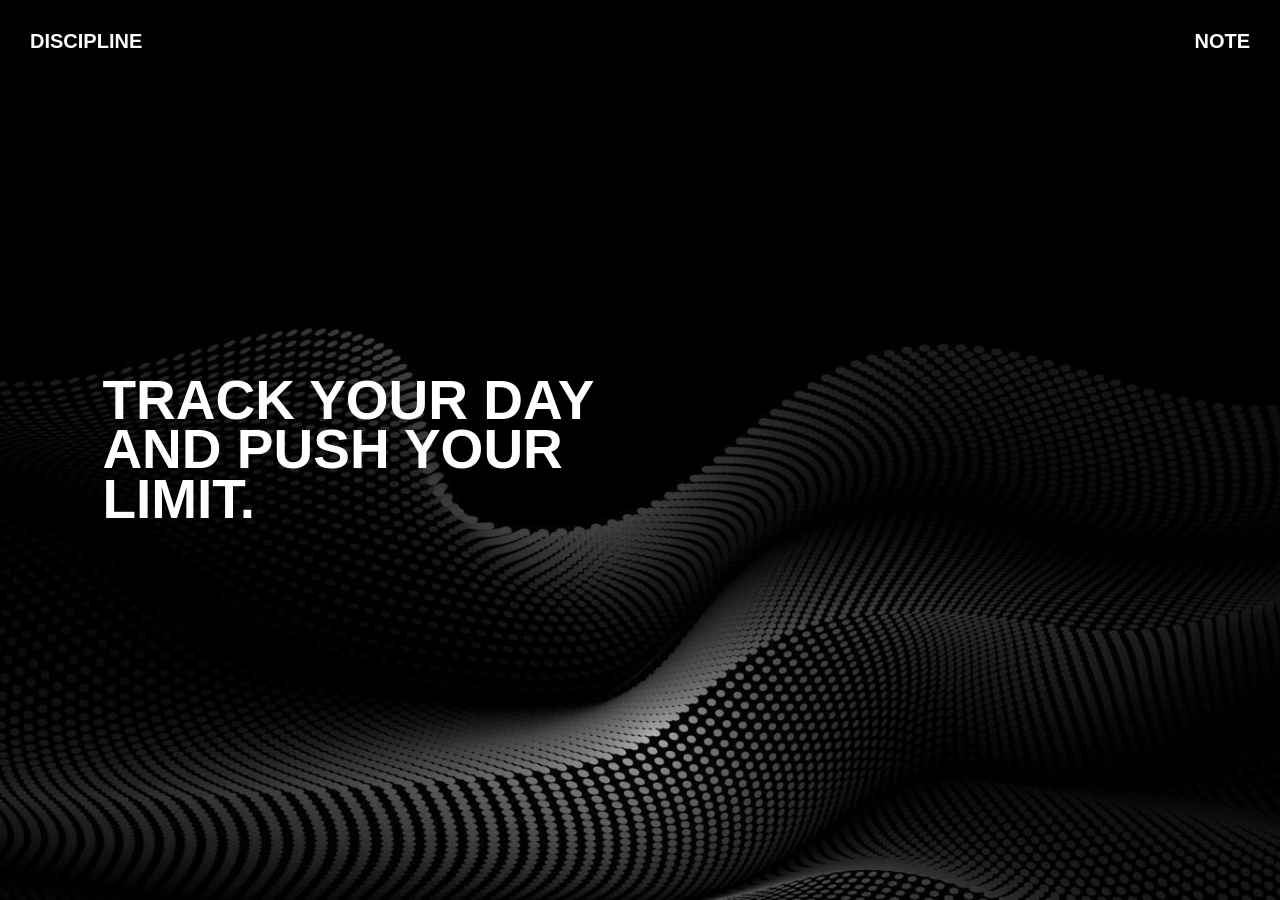
<file: index.html>
<!DOCTYPE html>
<html lang="en">
<head>
  <meta charset="UTF-8">
  <meta name="viewport" content="width=device-width, initial-scale=1.0">

  <title>Discipline</title>

  <link rel="stylesheet" href="style.css">
</head>

<body>
  <nav>
    <a href="index.html" class="logo">DISCIPLINE</a>
    <a href="note.html" class="note-link">NOTE</a>
  </nav>

  <main class="hero">
    <h1>
      TRACK YOUR DAY<br>
      AND PUSH YOUR LIMIT.
    </h1>
  </main>

</body>
</html>
</file>
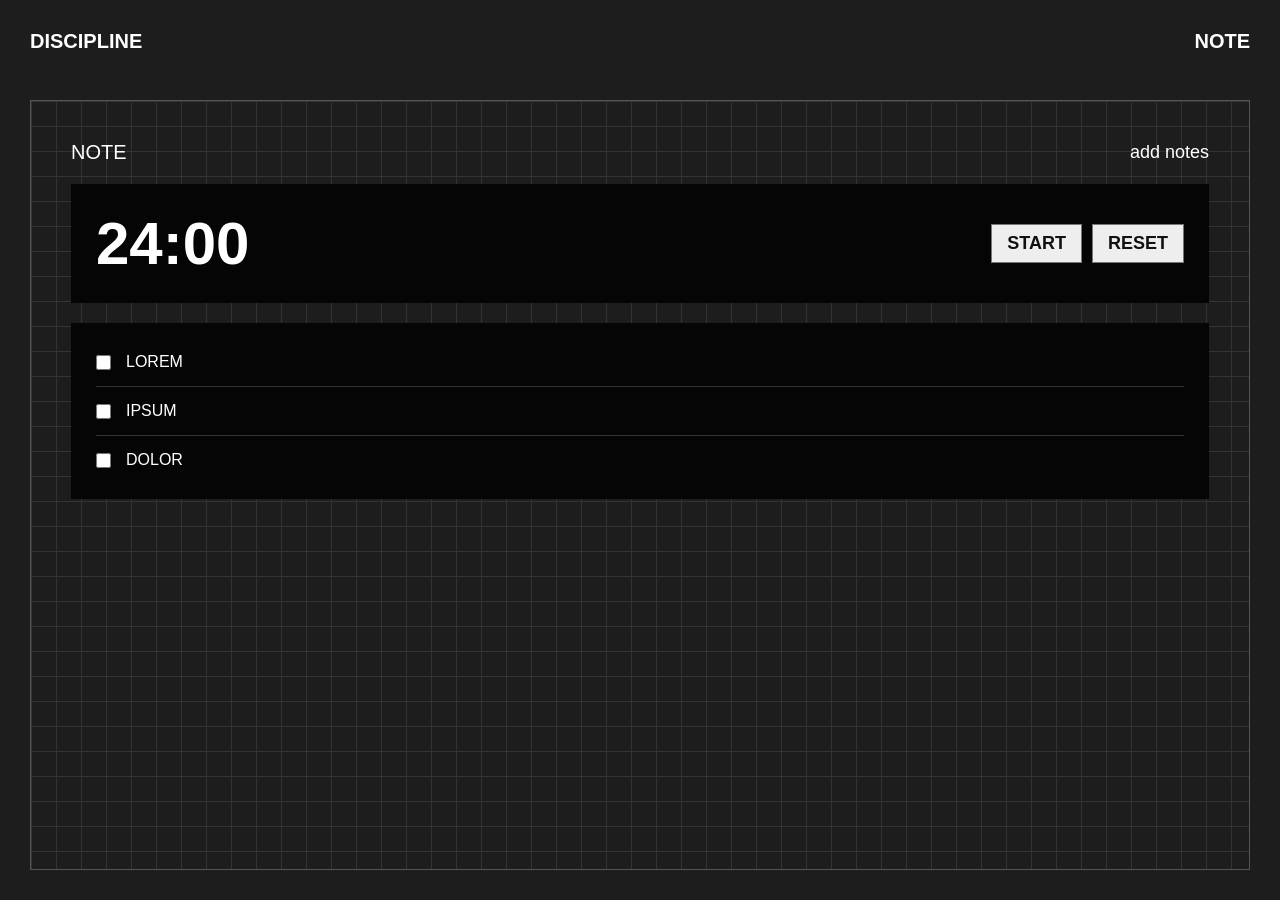
<file: note.html>
<!DOCTYPE html>
<html lang="en">
<head>
  <meta charset="UTF-8">
  <meta name="viewport" content="width=device-width, initial-scale=1.0">
  <title>Note - Discipline</title>
  <link rel="stylesheet" href="style.css">
</head>

<body class="note-page">

  <nav>
    <a href="index.html" class="logo">DISCIPLINE</a>
    <a href="note.html" class="note-link">NOTE</a>
  </nav>


  <main class="note-container">
    <div class="note-header">
      <span>note</span>
      <button onclick="addNote()">add notes</button>
    </div>


    <div class="timer">
      <span id="time">24:00</span>
      <button onclick="startTimer()">START</button>
      <button onclick="resetTimer()">RESET</button>
    </div>

    <!-- CHECKLIST -->
    <div id="notes" class="notes">
      <label class="note-item">
        <input type="checkbox">
        <span>LOREM</span>
      </label>

      <label class="note-item">
        <input type="checkbox">
        <span>IPSUM</span>
      </label>

      <label class="note-item">
        <input type="checkbox">
        <span>DOLOR</span>
      </label>
    </div>
  </main>

  <script src="script.js"></script>

</body>
</html>
</file>
<file: style.css>
* {
  margin: 0;
  padding: 0;
  box-sizing: border-box;
}

body {
  background: #1d1d1d;
  color: white;
  font-family: Arial, sans-serif;
}

/* =====================
   NAVBAR
===================== */

nav {
  position: absolute;
  top: 30px;
  left: 30px;
  right: 30px;
  display: flex;
  justify-content: space-between;
  z-index: 10;
}

.logo,
.note-link {
  color: white;
  text-decoration: none;
  font-size: 20px;
  font-weight: bold;
}

.note-link:hover {
  text-decoration: underline;
}


/* =====================
   INDEX PAGE
===================== */

.hero {
  height: 100vh;
  display: flex;
  align-items: center;
  padding-left: 8%;
  background-image: url("images/background.jpg");
  background-size: cover;
  background-position: center;
  position: relative;
}

.hero::before {
  content: "";
  position: absolute;
  inset: 0;
  background: rgba(0, 0, 0, 0.2);
}

.hero h1 {
  position: relative;
  font-size: 55px;
  line-height: 0.9;
  max-width: 600px;
}

/* =====================
   NOTE PAGE
===================== */
.note-page {
  min-height: 100vh;
  padding: 100px 30px 30px;
}

.note-container {
  width: 100%;
  min-height: calc(100vh - 130px);
  padding: 40px;
  border: 1px solid #555;
  background-image:
    linear-gradient(#333 1px, transparent 1px),
    linear-gradient(90deg, #333 1px, transparent 1px);
  background-size: 25px 25px;
}

.note-header {
  display: flex;
  justify-content: space-between;
  align-items: center;
  margin-bottom: 20px;
  font-size: 20px;
  text-transform: uppercase;
}

.note-header button {
  background: transparent;
  border: none;
  color: white;
  font-size: 18px;
  cursor: pointer;
}

.note-header button:hover {
  text-decoration: underline;
}


/* =====================
   TIMER
===================== */

.timer {
  width: 100%;
  background: #050505;
  padding: 25px;
  display: flex;
  align-items: center;
  gap: 10px;
  margin-bottom: 20px;
}

#time {
  font-size: 60px;
  font-weight: bold;
  margin-right: auto;
}

.timer button {
  border: 1px solid #777;
  background: #eee;
  color: #111;
  padding: 8px 15px;
  font-size: 18px;
  font-weight: bold;
  cursor: pointer;
}

.timer button:hover {
  background: white;
}


/* =====================
   CHECKLIST
===================== */

.notes {
  width: 100%;
  background: #050505;
  padding: 15px 25px;
}

.note-item {
  display: flex;
  align-items: center;
  gap: 15px;
  padding: 15px 0;
  border-bottom: 1px solid #333;
  font-size: 16px;
}

.note-item:last-child {
  border-bottom: none;
}

.note-item input {
  width: 15px;
  height: 15px;
  cursor: pointer;
}

.note-item input:checked + span {
  color: #666;
  text-decoration: line-through;
}


/* =====================
   MOBILE
===================== */

@media (max-width: 600px) {
  nav {
    top: 20px;
    left: 20px;
    right: 20px;
  }

  .hero {
    padding-left: 25px;
  }

  .hero h1 {
    font-size: 38px;
  }

  .note-page {
    padding: 90px 20px 20px;
  }

  .note-container {
    padding: 20px;
  }

  .timer {
    flex-wrap: wrap;
  }

  #time {
    width: 100%;
    margin-bottom: 10px;
  }

}
</file>
